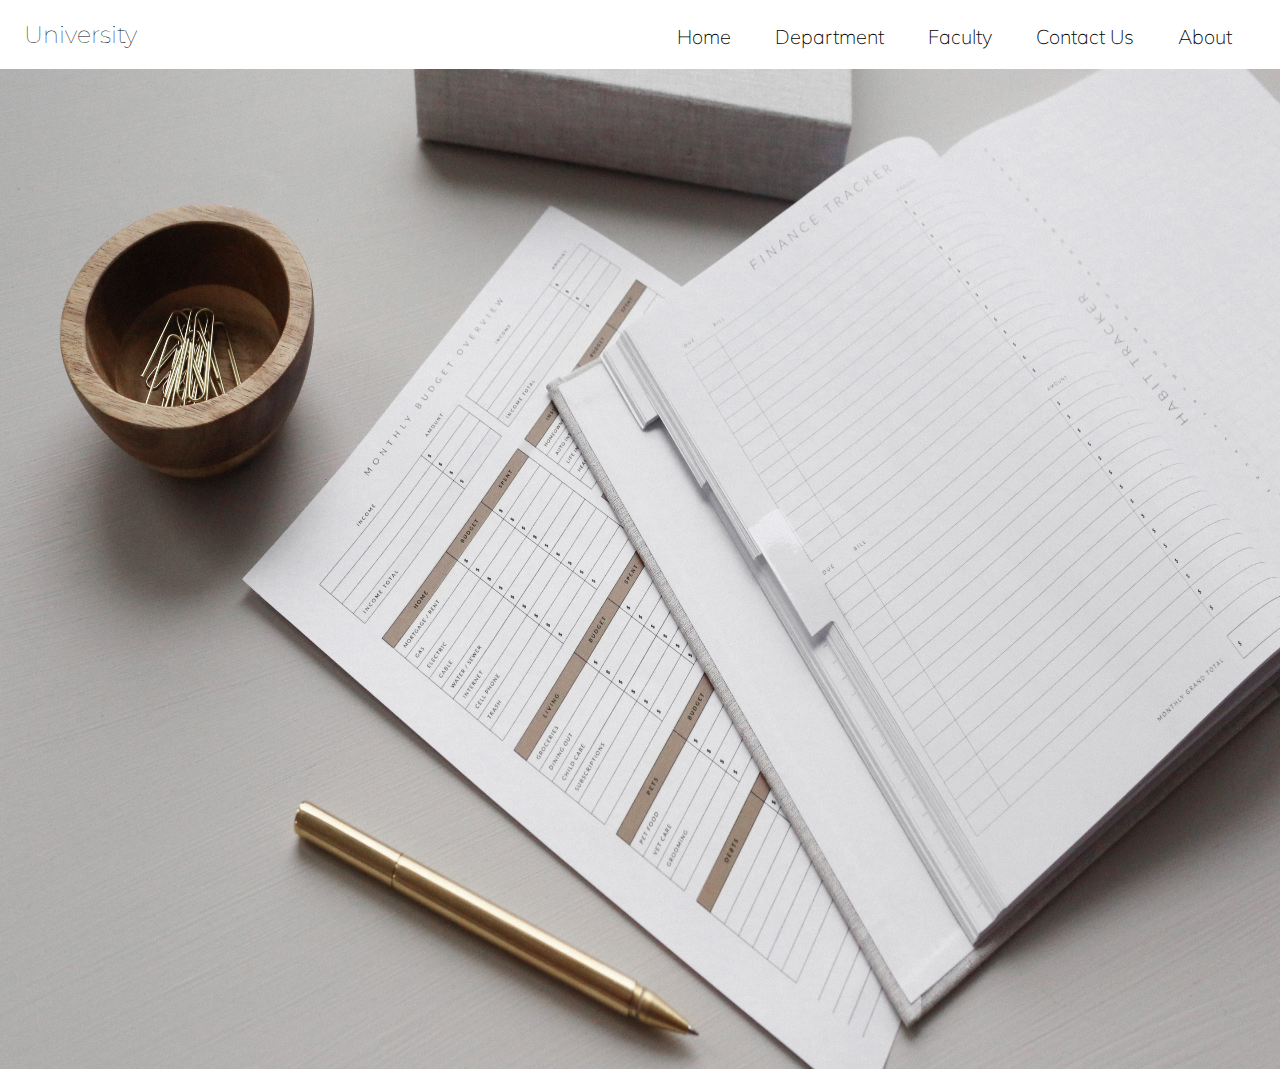
<file: index.html>
<!DOCTYPE html>
<html>
<head>
    <title>Education </title>
    <link href="index.css" rel="stylesheet">
    <link href="https://fonts.googleapis.com/css?family=Muli&display=swap" rel="stylesheet">   
</head>
<body>
    <div class="contanier">
       
            <div class="navbar-items">
              <h2 class="logo"> University </h2>
              <div class="nav2">
                <ul class="main-nav">
                  <li class="nav1 active"><a href="index.html" class="nav1">Home</li></a>
                  <a><li class="nav1"><a href="department.html" class="nav1">Department</li></a>
                  <a><li class="nav1"><a href="teachers.html" class="nav1">Faculty</li></a>
                  <a><li class="nav1"><a href="contact.html" class="nav1">Contact Us</li></a>
                  <a><li class="nav1"><a href="about.html" class="nav1">About</li></a>
                 
              </div>
            </div>
          </div>

          <img class="main-img" src="course.jpg">
    </div>
</body>
</html>
</file>
<file: index.css>
@import url('https://fonts.googleapis.com/css?family=Montserrat&display=swap');
body {
    background-color: White;
    margin: 0 auto;
    font-family: 'Montserrat', sans-serif;
  }
  .logo
  {
      font-weight: lighter;
  }
  .navbar {
    max-width: 75em;
    position: fixed;
    width: 100%;
    padding: 0;
    margin: 0px -2px 0px -2px;
  }
  .navbar-items {
    background-color:white;
    display: block;
    position: relative;
  }
  h2 {
    left: 1em;
    position: relative;
    bottom: 0;
    display: inline-block;
    padding: 0;
    color: black;
  }
  .nav2 {
    position: absolute;
   /* display: inline-block;*/
    right: 0.5em;
    bottom: 0;
  }
  .main-nav {
    right: 1em;
    list-style-type: none;
    margin: 19.92px;
  }
  .nav1 {
    color: black; 
    font-family: 'Muli', sans-serif;
    font-weight: lighter;
    font-size: 20px;
    display: inline-block;
    padding: 0 0.5em 0 0.5em;
    text-decoration: none;
  }
  .main-img {
      width: 100%;
      height: 1000px;
  }
  .nav1:hover{
    font-weight: bolder; 
  }
</file>
